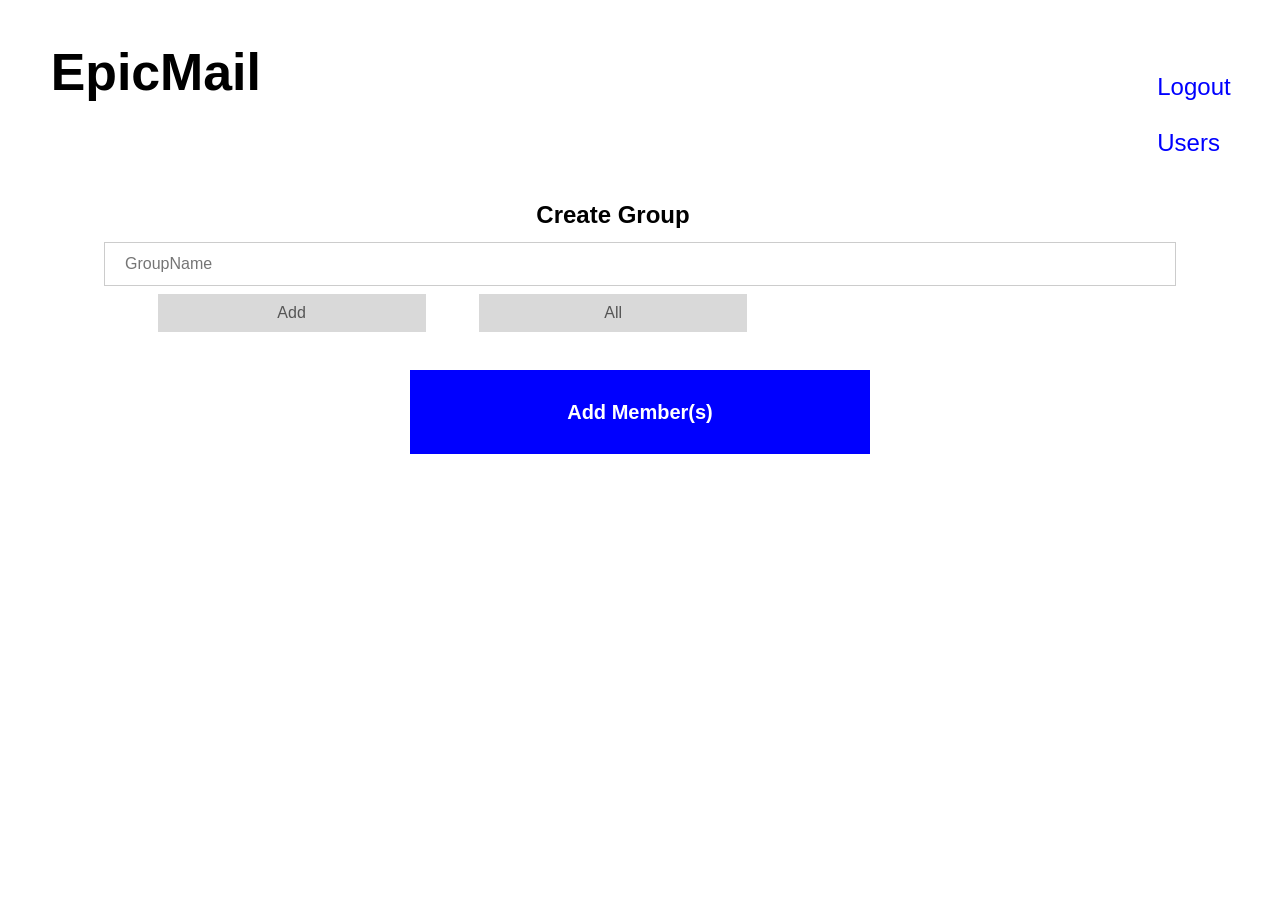
<file: api/templates/group.html>
<!DOCTYPE html>
<html>
    <head>
    <meta name="viewport" content="width=device-width, initial-scale=1">
    <link rel="stylesheet" type="text/css" media="screen" href="../static/css/main.css" />
    <script src="../static/JS/epic.js"></script>
    </head>
    <body>
        <header>
            <h1>EpicMail</h1>
        </header>
        <div class="top">
            <a href="/" onclick="logout();">Logout</a><br><br>
            <a href="user_dashboard.html">Users</a>

          </div> 
          <img src="../static/images/loading.svg" id="submit_progress" class="hide">  
          <div class="innerAdd">
        <div id="myDIV" class="header">
          <span class="success" id="success_msg"></span>
          <h2 style="margin:5px">Create Group</h2>
          <input type="text" id="myInput" placeholder="GroupName"><br>
          <span onclick="createGroup()" class="addBtn">Add</span>
          <span onclick="getGroups()" class="addBtn">All</span>
          <span class="error" id="group_name-error"></span>
        </div>
        
        <ul id="myUL"></ul>
        <button><a href="Admin.html"><h2 class="ma-ma-mia">Add Member(s)</h2></a></button>

      </div>
    </body>
    <script src="../static/JS/create_group.js"></script>
    <script src="../static/JS/get_groups.js"></script>
</html>
</file>
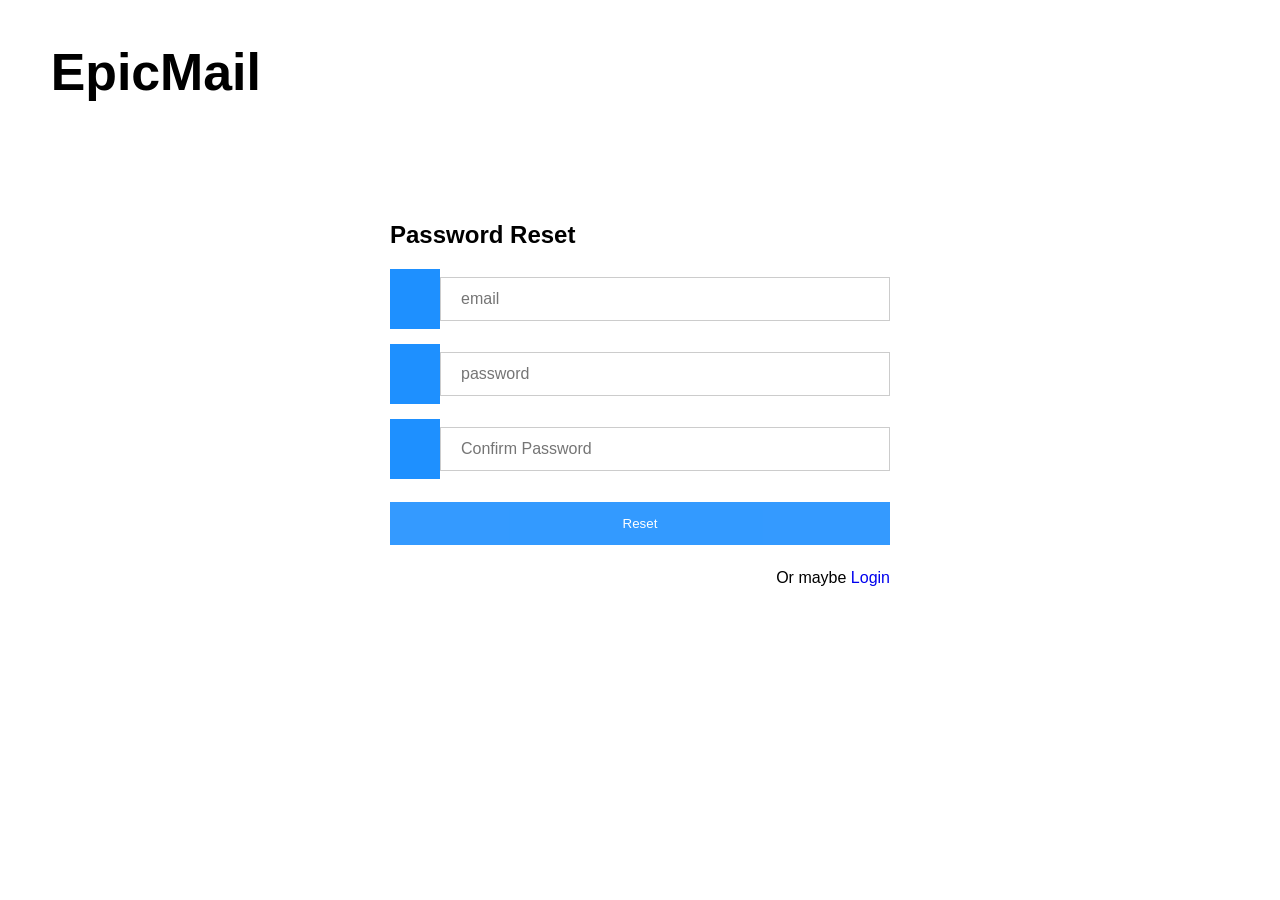
<file: api/templates/reset.html>
<!DOCTYPE html>
<html>
    <head>
        <meta charset="utf-8" />
        <meta http-equiv="X-UA-Compatible" content="IE=edge">
        <meta name="viewport" content="width=device-width, initial-scale=1">
        <link rel="stylesheet" type="text/css" media="screen" href="../static/css/main.css" />  
        <title>reset</title>
    </head>
    <body>
            <header>
              <h1>EpicMail</h1>
            </header>

        <form action="index.html" id="la-fonic">
        <h2>Password Reset</h2>
        <div class="input-container">
            <i class="fa fa-user icon"></i>
            <input class="input-field" type="text" required placeholder="email" name="email">
        </div>

        <div class="input-container">
            <i class="fa fa-envelope icon"></i>
            <input class="input-field" type="password" required placeholder="password" name="password">
        </div>
        
        <div class="input-container">
            <i class="fa fa-key icon"></i>
            <input class="input-field" type="password" required placeholder="Confirm Password" name="password">
        </div>
         <div id="button">
            <button type="submit" class="btn">Reset</button>
        </div>
        <span class="psw">Or maybe <a href="/">Login</a></span>
        </form>

    </body>
</html>
</file>
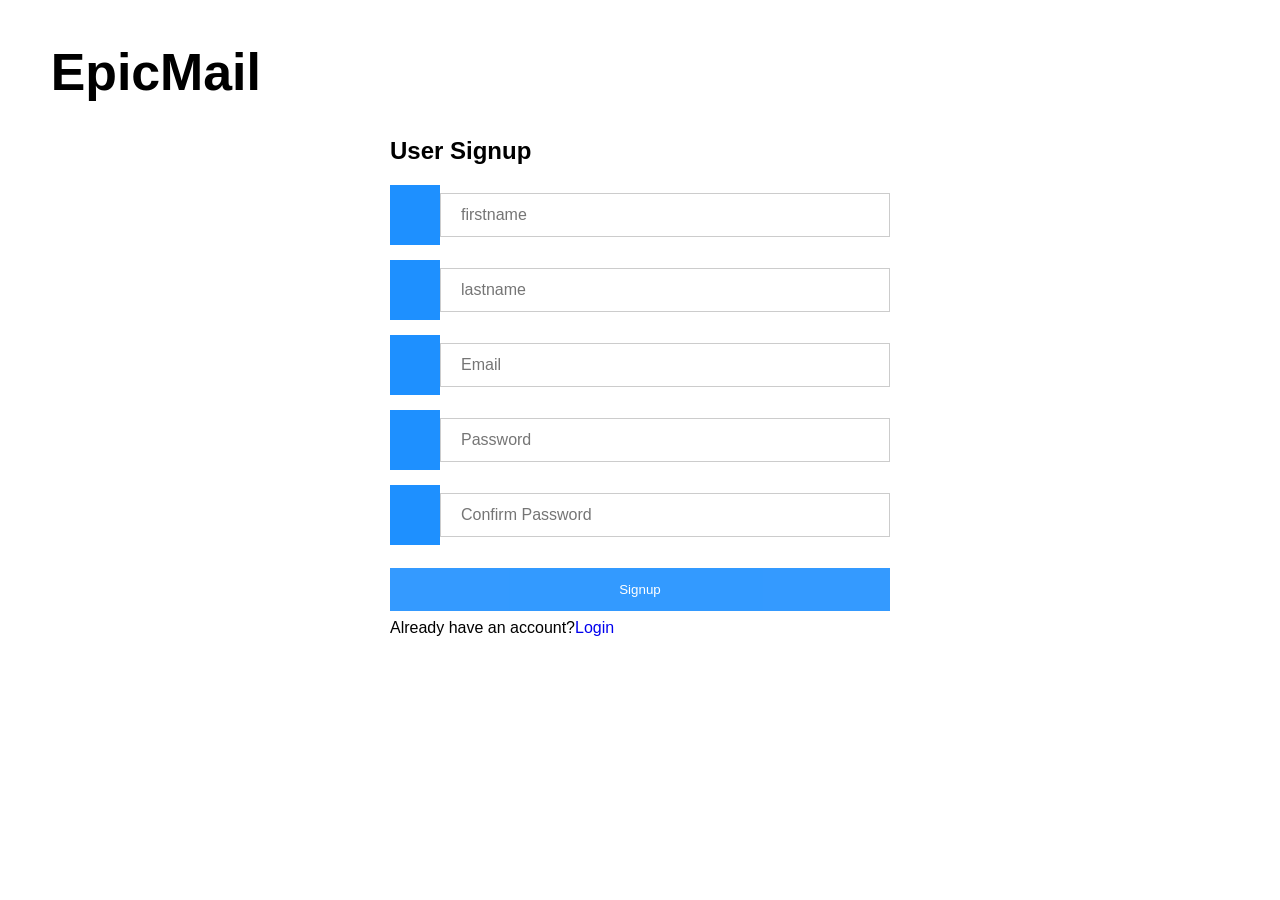
<file: api/templates/signup.html>
<!DOCTYPE html>
<html>
    <head>
    <meta name="viewport" content="width=device-width, initial-scale=1">
    <title>EpicMail | Signup</title>
    <link rel="stylesheet" type="text/css" media="screen" href="../static/css/main.css" />
    </head>
  <body>
      <header>
          <h1>EpicMail</h1>
      </header>
        <form  id="la-fonix" action="/"
        onsubmit="signUpAccount();return false">
            <h2>User Signup</h2>
            <img src="../static/images/loading.svg" id="submit_progress" class="hide">

                <span class="success" id="message"></span>
            <div class="input-container">
              <i class="fa fa-user icon"></i>
              <input class="input-field" type="text" id="firstname"  placeholder="firstname" name="firstname">
            </div>
            <i class="error" id="firstname-error"></i>
            <div class="input-container">
              <i class="fa fa-user icon"></i>
              <input class="input-field" type="text" id="lastname"  placeholder="lastname" name="lastname">
            </div>
            <span class="error" id="lastname-error"></span>
            <div class="input-container">
              <i class="fa fa-envelope icon"></i>
              <input class="input-field" type="text" id="email" placeholder="Email" name="email">
            </div>
            <span class="error" id="email-error"></span>
            <div class="input-container">
              <i class="fa fa-key icon"></i>
              <input class="input-field" type="password" id="password"  placeholder="Password" name="psw">
            </div>
            <span class="error" id="password-error"></span>
            <div class="input-container">
              <i class="fa fa-key icon"></i>
              <input class="input-field" type="password" id="confirm_password" required placeholder="Confirm Password" name="psw">
            </div>
            <span class="error" id="confirm_pass-error"></span>
            <div id="button"> <button type="submit" class="btn">Signup</button></div>
           
            <span class="sgn">Already have an account?<a href="/">Login</a></span>
            
        </form>
  </body>
  <script src="../static/JS/signup.js"></script>
</html>
</file>
<file: api/static/css/main.css>
body {font-family: Arial, Helvetica, sans-serif;}

header, h1{
  padding-top: .3%;
  font-size: 180%;
  padding-left: 2%;
  font-family: 'Segoe UI', Tahoma, Geneva, Verdana, sans-serif 
}

h2{
    font-size: 120;
    color: black;
}

/* Set a style for the submit button */
#button .btn {
  background-color:dodgerblue;
  color: white;
  padding: 14px 20px;
  margin: 8px 0;
  border: none;
  cursor: pointer;
  width: 100%;
}


h3{
    color: blue;
    text-align: center;
    font-weight: italic; 
    text-shadow: #555;
    font-family: Cambria, Cochin, Georgia, Times, 'Times New Roman', serif;
    font-size: 140%;

}


#la-fonix{
  max-width:500px;
  margin:auto;
  padding-bottom: 5%;
  margin-bottom: 5%;
}

#la-fonia{
  max-width:500px;
  margin:auto;
  padding-bottom: 5%;
}

.container{
  background-color:#f1f1f1;
}

#la-fonic{
  max-width:500px;
  margin:auto;
  padding-top: 5%;
  padding-bottom: 5%;
}

/* Full-width input fields */
input[type=text], input[type=password] {
  width: 100%;
  padding: 12px 20px;
  margin: 8px 0;
  display: inline-block;
  border: 1px solid #ccc;
  box-sizing: border-box;
}

/* Set a style for all buttons */
button {
  background-color:blue;
  color: white;
  padding: 14px 20px;
  margin: 8px 0;
  border: none;
  cursor: pointer;
  width: 40%;
  margin-left: 30%;
  margin-right: 30%;
}

.ma-ma-mia{
  color: white;
}

a{
  text-decoration: none;
}

button:hover {
  opacity: 0.8;
}

/* Extra styles for the cancel button */
.cancelbtn {
  width: auto;
  padding: 10px 18px;
  background-color: blue;
}

/* Center the image and position the close button */
.imgcontainer {
  text-align: center;
  margin: 24px 0 12px 0;
  position: relative;
}



.container {
  padding: 16px;
}

span.psw {
  float: right;
  padding-top: 16px;
}

.modal {
  position: absolute;
  /* z-index: 1; Sit on top */
  left: 0;
  top: 0;
  width: 100%; 
  height: 100%; 
  overflow: auto; /* Enable scroll if needed */
  background-color: rgb(0,0,0); 
  background-color: rgba(0,0,0,0.4); 
  padding-top: 60px;
}

/* Modal Content/Box */
.modal-content {
  background-color: #fefefe;
  margin: 5% auto 15% auto; 
  border: 1px solid #888;
  width: 80%; 
}

/* The Close Button (x) */
.close {
  position: absolute;
  right: 25px;
  top: 0;
  color: #000;
  font-size: 35px;
  font-weight: bold;
}

.close:hover,
.close:focus {
  color: red;
  cursor: pointer;
}

/* Add Zoom Animation */
.animate {
  -webkit-animation: animatezoom 0.6s;
  animation: animatezoom 0.6s
}


.input-container {
    display: -ms-flexbox; 
    display: flex;
    width: 100%;
    margin-bottom: 15px;
  }
  
  .icon {
    padding: 10px;
    background: dodgerblue;
    color: white;
    min-width: 50px;
    text-align: center;
  }
  
  .input-field {
    width: 100%;
    padding: 10px;
    outline: none;
  }

  .main_menu {
    height: 100%;
    width: 13%;
    position: fixed;
    left: 0;
    margin-left: 2%;
}


.main_menu a {
    text-decoration: none;
    display: block;
    font-size: 135%;
    padding-bottom: 2%;
    border-radius: 5px;
    padding-left: 6%;
    padding-right: 2%; 
    background-color: blue;
    margin-top: 10px;
    color: white;
    text-align: center;
}
  
  .input-field:focus {
    border: 2px solid dodgerblue;
  }
  
   
  .btn:hover {
    opacity: 1;
  }

  <!-- body {
    margin: 0;
    min-width: 250px;
  } -->
  

  * {
    box-sizing: border-box;
  }
  
  
  ul {
    margin: 0;
    padding: 0;
  }
  
  /* Style the list items */
  ul li {
    cursor: pointer;
    position: relative;
    padding: 12px 8px 12px 40px;
    list-style-type: none;
    background: #eee;
    font-size: 18px;
    transition: 0.2s;
    
    /* make the list items unselectable */
    -webkit-user-select: none;
    -moz-user-select: none;
    -ms-user-select: none;
    user-select: none;
  }
  
  /* Set all odd list items to a different color (zebra-stripes) */
  ul li:nth-child(odd) {
    background: #f9f9f9;
  }
  
  /* Darker background-color on hover */
  ul li:hover {
    background: #ddd;
  }
  
  /* When clicked on, add a background color and strike out text */
  ul li.checked {
    background: #888;
    color: #fff;
    text-decoration: line-through;
  }
  
  /* Add a "checked" mark when clicked on */
  ul li.checked::before {
    content: '';
    position: absolute;
    border-color: #fff;
    border-style: solid;
    border-width: 0 2px 2px 0;
    top: 10px;
    left: 16px;
    transform: rotate(45deg);
    height: 15px;
    width: 7px;
  }
  
  /* Style the close button */
  .close {
    position: absolute;
    right: 0;
    top: 0;
    padding: 12px 16px 12px 16px;
  }
  
  .innerAdd{
    margin: 5% 5% 5% 5%;
    
  }

  .name{
    background: red;
    width: 60px;
  }

.id{
  background: yellow;
  width: 50px;
}

  .innerAdd a{
    color: blue;
  }

  .innerAdd a:hover{
    color: black;
  }
  
  .close:hover {
    background-color: blue;
    color: white;
  }
  
  /* Style the header */
  .header {
    background-color: white;
    padding: 30px 40px;
    margin-top: 5%;
    color: white;
    text-align: center;
  }
  
  .header:after {
    content: "";
    display: table;
    clear: both;
  }
  
  /* Style the input */
  input {
    margin: 0;
    border: none;
    border-radius: 0;
    width: 75%;
    padding: 10px;
    float: left;
    font-size: 16px;
  }
  
  /* Style the "Add" button */
  .addBtn {
    padding: 10px;
    width: 25%;
    background: #d9d9d9;
    color: #555;
    float: left;
    text-align: center;
    font-size: 16px;
    cursor: pointer;
    transition: 0.3s;
    border-radius: 0;
    margin-left: 5%;
  }
  
  .addBtn:hover {
    background-color: #bbb;
  }

  .input-container {
    display: -ms-flexbox; 
    display: flex;
    width: 100%;
    margin-bottom: 15px;
  }
  
  .icon {
    padding: 10px;
    background: dodgerblue;
    color: white;
    min-width: 50px;
    text-align: center;
  }
  
  .input-field {
    width: 100%;
    padding: 10px;
    outline: none;
  }
  
  .input-field:focus {
    border: 2px solid dodgerblue;
  }
  
  /* Set a style for the submit button */
  .btn {
    background-color: dodgerblue;
    color: white;
    padding: 15px 15px;
    border: none;
    cursor: pointer;
    width: 100%;
    opacity: 0.9;
  }
  
  .btn:hover {
    opacity: 1;
  }

  .top{
    margin: 2%;
    margin-top: -5%;
    font-size: 1.5em;
    float: right;
    margin-right: 5%; 
    margin-bottom: 5%;
}

.top a{
    text-decoration: none;
    background-color: white;
    color: blue;
    padding: 15% 20%;
    border-radius: 5px;
    text-align: center;
} 

.error {
  display: none;
  font-size: 80%;
  color: #e08989;
  font-weight: bold;
  padding-top: 0.25em;
}

.hide {
  display: none;
}

.success {
  display: none;
  font-size: large;
  color: hsl(142, 90%, 51%);
  font-weight: bold;
  padding-top: 0.30em;
  margin-left: 5%;
}

h4{
  color: blue;
  text-align: center;
  font-size: 100%;
}

.la-top{
  margin: 2%;
  margin-top: 0%;
  font-size: 1.5em;
  float: right;
  margin-bottom: 30%;
}

.la-top a{
  text-decoration: none;
  background-color: blue;
  color: white;
  padding: 5px 20px;
  border-radius: 5px;
  text-align: center;
} 

.button-push {
  margin-left: 13%;
  margin-top: 2%;
  padding-bottom: 2%;
}

.newbie{
  width: 20%;
  margin: auto;
  margin-left: 8%;
  height: 40px;
  border: none;
  border-radius: 6px;
  margin-bottom: 10px;
  background-color: rgb(221, 223, 222);
  color: black;
}

.create_epic {
  width: 20%;
  margin: auto;
  padding-right: 8%;
  height: 40px;
  border: none;
  margin-bottom: 10px;
}

#la-la-create input {
  display: block;
  width: 50%;
  border-radius: 4px;
  height: 40px;
  padding: 7px;
  margin-top: 9px;
  margin-bottom: 4px;
  margin-left: 20%;
  border: none;
  background-color: rgb(238, 239, 248);
}

.newbie:hover{
  background-color: blue;
}

.epicmail a{
  margin-left: 5%;
  margin-right: 5%;
  text-decoration: none;
  font-size: 80%;
}

.error {
  display: none;
  font-size: 80%;
  color: #e08989;
  font-weight: bold;
  padding-top: 0.25em;
  padding-left: 20%;
}

.epicmail {
  margin-top: 0px;
  margin-left: 220px;
  font-size: 28px;
  border-radius: 5px;
  width: 80%;
  color: white;
  margin-bottom: 5%;
}

#compose_message, #my_messages{
  text-align: center;
  font-size: 30px;
}


.create_epic{
  margin-left: 40.9%;
}

#epic{
  padding-bottom: 2%;
}

@-webkit-keyframes animatezoom {
  from {-webkit-transform: scale(0)} 
  to {-webkit-transform: scale(1)}
}
  
@keyframes animatezoom {
  from {transform: scale(0)} 
  to {transform: scale(1)}
}

/* Change styles for span and cancel button on extra small screens */
@media screen and (max-width: 300px) {
  span.psw {
     display: block;
     float: none;
  }
  .cancelbtn {
     width: 100%;
  }

  .la-top a{
    background-color: blue;
    color: white;
    padding: 5% 5% 5% 5%;
    border-radius: 5px;
    text-align: center;
  } 

  .la-top{
    font-size: .8em;
    float: right;
    margin-bottom: 30%;
  }

  .newbie, .create_epic {
    width: 20%;
    margin: auto;
    margin-left: 8%;
    height: 10px;
    border: none;
    margin-bottom: 4px;
}

#la-la-create h4{
    padding-left: 18%;
}
.epicmail {
    margin-top: 4px;
    margin-left: 8%;
    font-size: 8;
    width: 20%;
}


h3{
  font-size: 50%;
}

button{
    font-size: 60%;
    text-align: center;
}

header h1{
  font-size: 50%;
  padding-left: 20%;

} 

}
</file>
